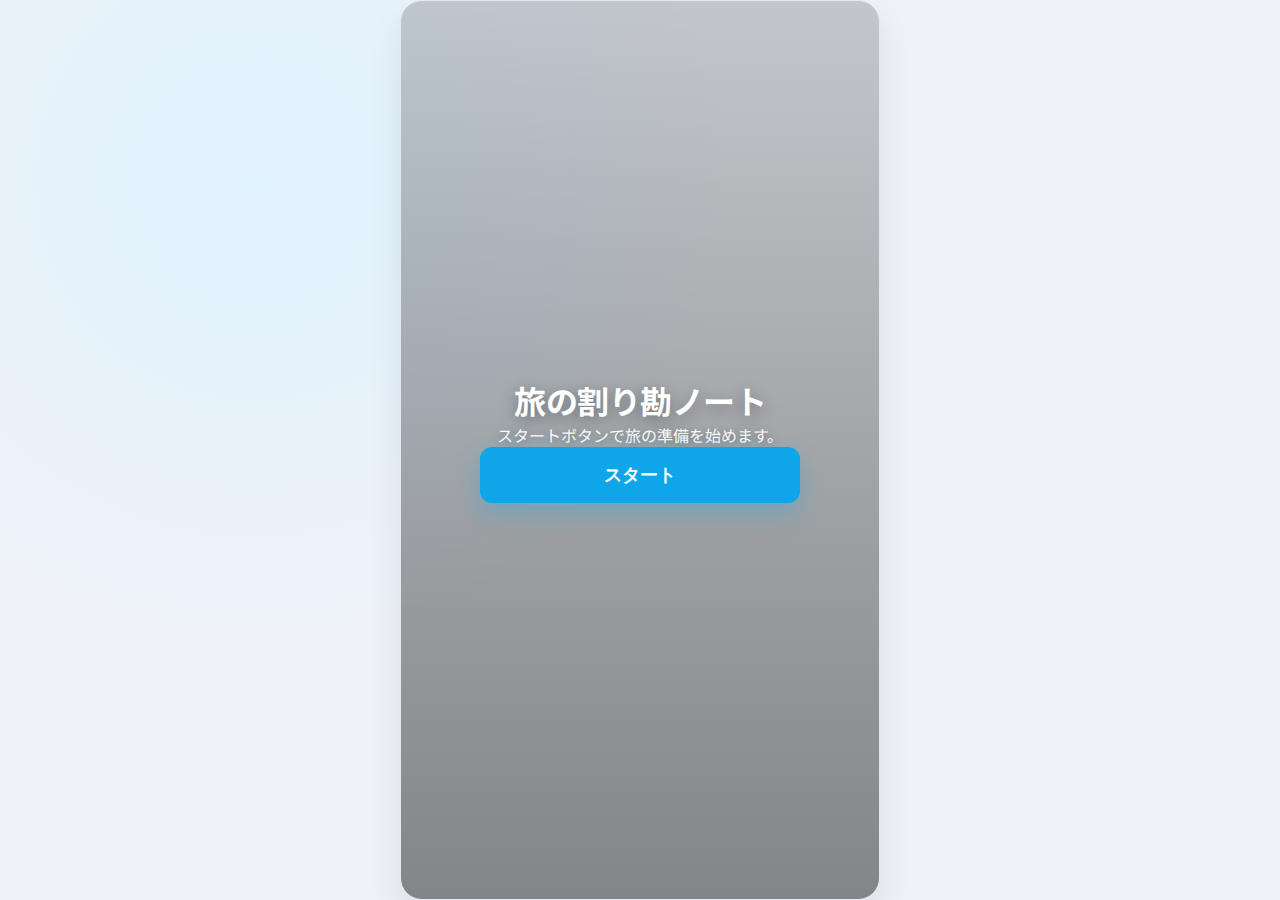
<file: trip-planner/index.html>
<!DOCTYPE html>
<html lang="ja">
<head>
  <meta charset="UTF-8">
  <meta name="viewport" content="width=device-width, initial-scale=1.0">
  <title>旅の割り勘ノート</title>
  <link rel="preconnect" href="https://fonts.googleapis.com">
  <link rel="preconnect" href="https://fonts.gstatic.com" crossorigin>
  <link href="https://fonts.googleapis.com/css2?family=Space+Grotesk:wght@500;600&family=Noto+Sans+JP:wght@400;500;600&display=swap" rel="stylesheet">
  <link rel="stylesheet" href="style.css">
</head>
<body>
  <div class="app">
    <header class="hero">
      <div class="hero__text">
        <p class="eyebrow">人数と名前と行き先をセット → 外貨も自動で用意</p>
        <h1>旅の割り勘ノート</h1>
        <p class="lede">参加者をセットして、支払いを積み上げるだけ。外貨でも1円単位まで公平に。</p>
      </div>
      <div class="hero__pill">
        <span>📷 必要なときだけ写真を添付</span>
        <span>🌏 行き先から通貨を自動推測</span>
      </div>
    </header>

    <section id="startScreen" class="panel start-screen">
      <div class="start-content">
        <h2>旅の割り勘ノート</h2>
        <p class="lede">スタートボタンで旅の準備を始めます。</p>
      </div>
      <div class="start-actions">
        <button id="startBtn" class="btn primary wide">スタート</button>
      </div>
    </section>

    <section class="panel kickoff prep-flow">
      <div class="panel__head">
        <div>
          <p class="eyebrow">START</p>
          <h2>旅の準備</h2>
          <p class="hint">参加人数と名前、行く場所を入力すると、その国の通貨を自動で選びます。</p>
        </div>
        <span class="pill pill--info">まずここを埋めてください</span>
      </div>
      <div class="form-row prep-steps">
        <div id="step-destination" class="prep-step">
          <label class="field">
            <span>行く場所</span>
            <input id="destination" type="text" placeholder="例: 韓国 / 台湾 / フランス" />
          </label>
          <button id="nextToCount" class="btn primary small">次へ</button>
        </div>
        <div id="step-count" class="prep-step hidden">
          <label class="field">
            <span>参加者人数</span>
            <select id="participantCount">
              <option value="">選んでください</option>
              <option value="1">1人</option>
              <option value="2">2人</option>
              <option value="3">3人</option>
              <option value="4">4人</option>
              <option value="5">5人</option>
              <option value="6">6人</option>
              <option value="7">7人</option>
              <option value="8">8人</option>
              <option value="9">9人</option>
              <option value="10">10人</option>
              <option value="11">11人</option>
              <option value="12">12人</option>
              <option value="13">13人</option>
              <option value="14">14人</option>
              <option value="15">15人</option>
            </select>
          </label>
          <button id="nextToNames" class="btn primary small">次へ</button>
        </div>
        <div id="step-names" class="prep-step hidden">
          <label class="field">
            <span>名前</span>
            <input id="participantName" type="text" placeholder="例: 山田" />
          </label>
          <button id="addParticipant" class="btn primary">追加</button>
        </div>
      </div>
      <div class="start-actions">
        <div id="autoCurrencyInfo" class="pill pill--warn">行き先から通貨を自動セットします</div>
      </div>
      <div id="participantList" class="chips"></div>
    </section>

    <section class="panel confirm-flow">
      <div class="confirm-head">
        <span class="confirm-badge">CONFIRM</span>
        <h2 class="confirm-title">最終確認</h2>
        <p class="confirm-subtext">これで大丈夫？</p>
      </div>
      <div class="confirm-card">
        <div class="confirm-block">
          <p class="label">行き先</p>
          <div id="confirmDestination" class="value-dest">—</div>
        </div>
        <div class="divider"></div>
        <div class="confirm-block">
          <p class="label">名前</p>
          <div id="confirmSummary" class="value-names">—</div>
        </div>
      </div>
      <div id="confirmEdit" class="confirm-edit hidden">
        <div class="confirm-edit-block">
          <label class="field">
            <span>行き先を変更</span>
            <input id="confirmDestinationInput" type="text" />
          </label>
        </div>
        <div class="confirm-edit-block">
          <div class="names-edit-head">
            <span>名前を変更 / 削除</span>
          </div>
          <ul id="confirmNamesList" class="names-list"></ul>
          <div class="names-add-row">
            <input id="confirmAddName" type="text" placeholder="新しい名前を追加" />
            <button id="confirmAddNameBtn" class="btn primary small">追加</button>
          </div>
        </div>
      </div>
      <div class="confirm-actions">
        <button id="editPrep" class="btn outline">変える</button>
        <button id="confirmGo" class="btn primary confirm-primary">旅に出る</button>
      </div>
    </section>

    <section class="panel step-panel main-flow" id="expenseSection">
      <div class="panel__head">
        <div></div>
        <span id="participantGuard" class="pill pill--warn">参加者と行き先を登録すると使えます</span>
      </div>

      <div id="journeyBar" class="info-bar"></div>
      <div class="info-bar">
        <span class="pill pill--info">ここから支払いを記録できます</span>
        <span class="hint">支払った人・内容・金額・通貨を入力してください</span>
      </div>

      <div id="participantSummary" class="info-bar"></div>

      <form id="expenseForm" class="expense-form">
        <div class="form-grid">
          <label class="field">
            <span>支払った人</span>
            <select id="payer"></select>
          </label>
          <label class="field">
            <span>内容</span>
            <input id="title" type="text" placeholder="例: 昼食 / タクシー" />
          </label>
          <label class="field">
            <span>カテゴリ</span>
            <select id="category"></select>
          </label>
          <label class="field">
            <span>金額</span>
            <input id="amount" type="number" min="0" step="0.01" placeholder="例: 120" />
          </label>
        </div>

        <div class="shares">
          <p class="shares__label">割り勘する人</p>
          <div id="expenseParticipants" class="chips selectable"></div>
        </div>

        <div class="photo-row">
          <button type="button" id="photoBtn" class="btn ghost">📷 写真をつける</button>
          <input id="photoInput" type="file" accept="image/*" capture="environment" hidden />
          <div id="photoPreview" class="photo-preview" aria-live="polite"></div>
        </div>

        <div class="actions">
          <button type="submit" class="btn primary wide">支払いを追加</button>
        </div>
      </form>
    </section>

    <section class="panel step-panel main-flow">
      <div class="panel__head">
        <h2></h2>
        <div id="currencyTotals" class="chips muted"></div>
      </div>
      <div class="day-tabs-row">
        <div id="dayTabs" class="chips day-tabs"></div>
        <div class="day-actions">
          <button id="addDayBtn" class="btn ghost small">次の日へ</button>
          <button id="deleteDayBtn" class="btn ghost small">削除</button>
        </div>
      </div>
      <div id="expenseList" class="list"></div>
    </section>

    <section class="panel step-panel main-flow">
      <div class="panel__head">
        <h2></h2>
        <p class="hint"></p>
      </div>
      <div id="settlementSummary" class="info-bar"></div>
      <div id="settlement" class="settlement"></div>
      <div class="nav-row">
        <button id="resetAll" class="btn ghost small">全てリセット</button>
      </div>
    </section>
  </div>

  <script src="main.js"></script>
</body>
</html>
</file>
<file: trip-planner/style.css>
:root {
  --bg: #eef2f7;
  --card: #ffffff;
  --primary: #0ea5e9;
  --primary-strong: #0284c7;
  --accent: #f59e0b;
  --text: #0f172a;
  --muted: #475569;
  --border: #e2e8f0;
  --shadow: 0 18px 34px rgba(15, 23, 42, 0.08);
}

* { box-sizing: border-box; }
body {
  margin: 0;
  font-family: 'Noto Sans JP', 'Space Grotesk', 'Hiragino Sans', sans-serif;
  background: radial-gradient(circle at 20% 20%, #e0f2fe, #eef2f7 38%), #eef2f7;
  color: var(--text);
}

.app {
  max-width: 520px;
  margin: 0 auto;
  padding: 12px 12px 24px;
  display: flex;
  flex-direction: column;
  gap: 12px;
  min-height: 100vh;
}
body.stage-start .app {
  justify-content: center;
  padding: 0;
  max-width: 480px;
  width: calc(100% - 32px);
  gap: 0;
}

.hero { display: none; }

.panel { background: var(--card); border-radius: 18px; padding: 22px; margin-top: 18px; border: 1px solid var(--border); box-shadow: var(--shadow); }
.panel__head { display: flex; align-items: center; justify-content: space-between; gap: 12px; flex-wrap: wrap; }

h2 { margin: 2px 0 8px; font-size: 22px; }
.eyebrow { text-transform: uppercase; letter-spacing: 0.08em; font-size: 11px; margin: 0; color: var(--muted); }
.hint { margin: 0; color: var(--muted); font-size: 14px; }
.lede { font-size: 16px; }

.form-row { display: grid; grid-template-columns: repeat(auto-fit, minmax(200px, 1fr)); gap: 10px; align-items: end; }
.form-grid { display: grid; grid-template-columns: repeat(auto-fit, minmax(220px, 1fr)); gap: 12px; margin-top: 12px; }
.field { display: flex; flex-direction: column; gap: 6px; font-weight: 600; color: var(--muted); }
.field input, .field select { padding: 14px 14px; border-radius: 14px; border: 1px solid var(--border); background: #f8fafc; font-size: 16px; color: var(--text); }
.field input:focus, .field select:focus { outline: 2px solid rgba(14, 165, 233, 0.35); border-color: var(--primary); }
.field--inline input { text-transform: uppercase; }
.kickoff .start-actions { display: flex; flex-wrap: wrap; align-items: center; justify-content: space-between; gap: 10px; margin-top: 10px; }
.kickoff .start-actions .pill { min-height: 44px; display: inline-flex; align-items: center; }
.kickoff { min-height: 320px; }
.prep-flow { min-height: 75vh; }

.start-screen {
  position: relative;
  overflow: hidden;
  text-align: center;
  padding: 24px 16px 28px;
  display: grid;
  place-content: center;
  align-items: center;
  gap: 24px;
  min-height: 100vh;
  max-width: 480px;
  width: 100%;
  margin: 0 auto;
  border-radius: 22px;
  background: linear-gradient(180deg, rgba(0,0,0,0.18), rgba(0,0,0,0.45));
}
.start-screen::before {
  content: "";
  position: absolute;
  inset: 0;
  background-image: url('https://images.unsplash.com/photo-1507525428034-b723cf961d3e?auto=format&fit=crop&w=1200&q=80');
  background-size: cover;
  background-position: center;
  filter: brightness(0.9);
  z-index: 0;
}
.start-screen > * { position: relative; z-index: 1; }
.start-screen h2 { margin: 0; font-size: 32px; letter-spacing: -0.5px; color: #fff; text-shadow: 0 4px 16px rgba(0,0,0,0.35); }
.start-screen .lede { margin: 0; color: #f8fafc; text-shadow: 0 2px 8px rgba(0,0,0,0.35); font-size: 16px; line-height: 1.5; max-width: 640px; }
.start-screen .btn { max-width: 320px; margin: 0 auto 16px; display: block; font-size: 18px; padding: 16px 18px; }
.start-content { width: 100%; }
.start-actions { width: 100%; display: flex; justify-content: center; }

.hidden { display: none !important; }

.info-bar { padding: 0; border: none; background: transparent; margin: 6px 0 10px; color: var(--muted); display: flex; flex-direction: column; gap: 6px; }
.summary-dest { font-size: 18px; font-weight: 700; color: var(--text); }
.summary-names { font-size: 17px; font-weight: 600; color: var(--text); line-height: 1.6; }

.confirm-flow { width: 100%; padding: 20px 16px; min-height: calc(100vh - 90px); display: flex; flex-direction: column; gap: 12px; }
.confirm-head { display: flex; flex-direction: column; gap: 4px; }
.confirm-badge { font-size: 12px; color: #a0a0a0; letter-spacing: 0.08em; }
.confirm-title { margin: 0; font-size: 24px; color: #0d1a2d; }
.confirm-subtext { margin: 0; color: #9a9a9a; font-size: 14px; }
.confirm-card { background: #f6f9fd; border: 1px solid #e2e8f0; border-radius: 14px; padding: 14px; display: flex; flex-direction: column; gap: 10px; }
.confirm-block .label { margin: 0 0 4px; color: #9a9a9a; font-size: 13px; }
.confirm-block .value-dest { font-size: 18px; font-weight: 700; color: #0d1a2d; }
.confirm-block .value-names { font-size: 17px; font-weight: 600; color: #0d1a2d; line-height: 1.6; }
.divider { height: 1px; background: #e2e8f0; }
.confirm-actions { display: flex; gap: 12px; justify-content: center; margin-top: auto; }
.btn.outline { background: transparent; color: #0e7490; border: 1px solid #bae6fd; }
.confirm-primary { background: #0d6efd; }
.confirm-edit { background: #f8fafc; border: 1px solid #e2e8f0; border-radius: 12px; padding: 12px; display: flex; flex-direction: column; gap: 12px; }
.confirm-edit.hidden { display: none; }
.confirm-edit-block .field input { width: 100%; }
.names-list { list-style: none; padding: 0; margin: 6px 0; display: flex; flex-direction: column; gap: 6px; }
.names-list li { display: flex; align-items: center; justify-content: space-between; background: #fff; border: 1px solid #e2e8f0; border-radius: 10px; padding: 8px 10px; }
.names-edit-head { font-weight: 700; color: #0d1a2d; }
.names-add-row { display: flex; gap: 8px; align-items: center; }
.names-add-row input { flex: 1; padding: 12px; border-radius: 10px; border: 1px solid #e2e8f0; }
.names-add-row .btn.small { padding: 10px 14px; }

.nav-row { display: flex; justify-content: flex-start; margin: 8px 0; }
.nav-row .btn { width: auto; }

.prep-steps { gap: 12px; }
.prep-step.hidden { display: none; }
.prep-step { display: flex; flex-direction: column; gap: 8px; align-items: flex-start; }
.prep-step .btn.small { width: auto; }

.day-tabs { margin-top: 8px; }
.day-tabs .chip { cursor: pointer; border: 1px solid var(--border); }
.day-tabs .chip.active { background: #0ea5e9; color: #fff; border-color: #0284c7; }
.day-tabs-row { display: flex; align-items: center; justify-content: space-between; gap: 10px; flex-wrap: wrap; }
.btn.small { padding: 8px 12px; font-size: 13px; }
.day-actions { display: flex; gap: 8px; flex-wrap: wrap; }

.btn { border: none; border-radius: 12px; padding: 12px 16px; font-size: 15px; cursor: pointer; font-weight: 700; transition: transform 80ms ease, box-shadow 160ms ease; }
.btn.primary { background: var(--primary); color: #fff; box-shadow: 0 10px 24px rgba(14,165,233,0.3); }
.btn.primary:hover { background: var(--primary-strong); transform: translateY(-1px); }
.btn.ghost { background: #e0f2fe; color: var(--primary-strong); }
.btn.wide { width: 100%; }

.chips { display: flex; flex-wrap: wrap; gap: 8px; margin-top: 10px; }
.chips.muted { color: var(--muted); }
.chips.selectable .chip { cursor: pointer; border: 1px dashed #cbd5e1; }
.chip, .pill { padding: 8px 12px; border-radius: 12px; background: #f8fafc; border: 1px solid var(--border); font-weight: 600; display: inline-flex; align-items: center; gap: 6px; }
.pill--info { background: #ecfeff; color: #0e7490; border-color: #a5f3fc; }
.pill--warn { background: #fff7ed; color: #c2410c; border-color: #fed7aa; }

.shares { margin-top: 14px; }
.shares__label { margin: 0 0 6px; font-weight: 700; color: var(--text); }
.selectable .chip.active { background: #0ea5e9; color: #fff; border-color: #0284c7; }

.photo-row { display: flex; align-items: center; gap: 12px; margin-top: 14px; flex-wrap: wrap; }
.photo-preview { min-height: 40px; display: flex; align-items: center; gap: 8px; color: var(--muted); }
.photo-preview img { width: 72px; height: 72px; object-fit: cover; border-radius: 10px; border: 1px solid var(--border); }

.actions { margin-top: 12px; }

.list { display: grid; gap: 12px; }
.expense-card { border: 1px solid var(--border); border-radius: 14px; padding: 12px; background: #f9fafb; display: grid; grid-template-columns: 1fr auto; gap: 8px; align-items: start; }
.expense-card__meta { display: flex; flex-wrap: wrap; gap: 8px; color: var(--muted); font-size: 13px; }
.expense-card__amount { font-size: 18px; font-weight: 800; color: var(--text); }
.expense-card__share { color: var(--muted); font-size: 13px; }
.expense-card__photo img { width: 90px; height: 90px; object-fit: cover; border-radius: 10px; border: 1px solid var(--border); }
.expense-card__actions { display: flex; gap: 8px; align-items: center; }
.expense-card__label { font-weight: 700; margin: 0 0 4px; display: flex; align-items: center; gap: 6px; }

.delete-btn { background: #fee2e2; color: #b91c1c; border: 1px solid #fecdd3; padding: 8px 12px; border-radius: 10px; cursor: pointer; font-weight: 700; }
.delete-btn:hover { background: #fecdd3; }

.settlement { display: grid; gap: 10px; grid-template-columns: repeat(auto-fit, minmax(220px, 1fr)); }
.settlement__card { border: 1px solid var(--border); border-radius: 12px; padding: 12px; background: #f9fafb; box-shadow: inset 0 1px 0 rgba(255,255,255,0.8); }
.settlement__card h3 { margin: 0 0 6px; }
.settlement__card .stat { margin: 0; color: var(--muted); font-size: 13px; }
.settlement__balance { font-size: 18px; font-weight: 800; margin: 6px 0 0; }
.settlement__balance.positive { color: #16a34a; }
.settlement__balance.negative { color: #dc2626; }

#expenseForm[aria-disabled="true"] { opacity: 0.5; pointer-events: none; }

.only-start .step-panel { display: none; }
.only-start .kickoff { box-shadow: 0 22px 42px rgba(14, 165, 233, 0.25); }

.confirm-flow { width: 100%; padding: 20px 16px; min-height: calc(100vh - 90px); display: flex; flex-direction: column; gap: 12px; }
.confirm-flow h2 { font-size: 24px; margin-bottom: 8px; }
.confirm-flow .info-bar { justify-content: flex-start; gap: 10px; background: #f8fafc; padding: 12px; border-radius: 14px; }
.confirm-flow .nav-row { justify-content: center; gap: 12px; margin-top: auto; }
.confirm-flow .nav-row .btn { width: 48%; font-size: 17px; padding: 15px 16px; }

@media (max-width: 720px) {
  .app { max-width: 100%; padding: 12px 12px 36px; }
  .hero { flex-direction: column; align-items: flex-start; }
  .hero__pill { align-items: flex-start; }
  .expense-card { grid-template-columns: 1fr; }
  .panel { padding: 18px; }
  .form-row, .form-grid { grid-template-columns: 1fr; }
  .day-tabs-row { flex-direction: column; align-items: stretch; }
  .day-actions { width: 100%; }
  .day-actions .btn { flex: 1; width: 100%; }
  .hero__text h1 { font-size: 24px; }
  .btn { width: 100%; justify-content: center; }
  .btn.small { width: 100%; }
  h2 { font-size: 24px; }
  .field input, .field select { font-size: 17px; padding: 15px 16px; }
  .prep-flow { min-height: 80vh; }
}

.stage-start .hero { display: none; }
.stage-prep .hero,
.stage-main .hero,
.stage-confirm .hero { display: none; }

/* セクションの初期表示を全て非表示にし、ステージで切り替え */
.prep-flow, .confirm-flow, .main-flow { display: none; }
#startScreen { display: block; }
.stage-prep #startScreen,
.stage-confirm #startScreen,
.stage-main #startScreen { display: none; }
.stage-prep .prep-flow { display: block; }
.stage-confirm .confirm-flow { display: block; }
.stage-main .main-flow { display: block; }
</file>
